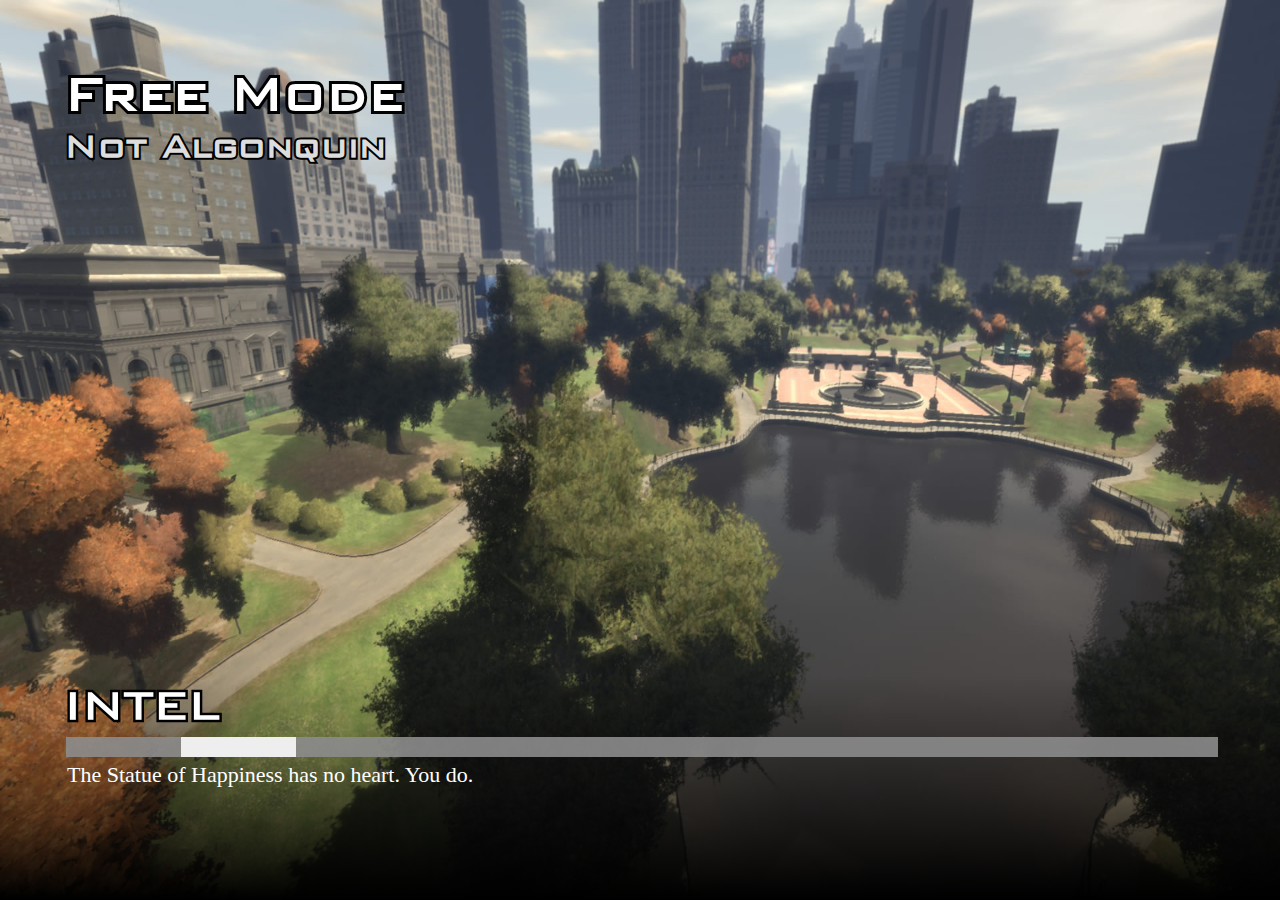
<file: Data/resources/[test]/example-loadscreen/index.html>
<html>
    <head>
        <link href="keks.css" rel="stylesheet" type="text/css" />
    </head>
    <body>
        <div class="backdrop">
            <div class="top">
                <h1 title="Free Mode">Free Mode</h1>
                <h2 title="Not Algonquin">Not Algonquin</h2>
            </div>

            <div class="letni">
                <h2 title="INTEL">Intel</h2>
                <h3></h3>
                <div class="loadbar"><div class="thingy"></div></div>
                <p>The Statue of Happiness has no heart. You do.</p>
            </div>
            <div class="bottom">
                <div id="gradient">
                </div>
            </div>
        </div>

<script type="text/javascript">
// this will actually restart the loading bar a lot, making multiple loading bars is an exercise to the reader... for now.
// for a set of possible events, see https://github.com/citizenfx/fivem/blob/master/code/components/loading-screens-five/src/LoadingScreens.cpp
var count = 0;
var thisCount = 0;

const emoji = {
    INIT_BEFORE_MAP_LOADED: [ '🍉' ],
    INIT_AFTER_MAP_LOADED: [ '🍋', '🍊' ],
    INIT_SESSION: [ '🍐', '🍅', '🍆' ],
};

const handlers = {
    startInitFunctionOrder(data)
    {
        count = data.count;

        document.querySelector('.letni h3').innerHTML += emoji[data.type][data.order - 1] || '';
    },

    initFunctionInvoking(data)
    {
        document.querySelector('.thingy').style.left = '0%';
        document.querySelector('.thingy').style.width = ((data.idx / count) * 100) + '%';
    },

    startDataFileEntries(data)
    {
        count = data.count;

        document.querySelector('.letni h3').innerHTML += "\u{1f358}";
    },

    performMapLoadFunction(data)
    {
        ++thisCount;

        document.querySelector('.thingy').style.left = '0%';
        document.querySelector('.thingy').style.width = ((thisCount / count) * 100) + '%';
    },

    onLogLine(data)
    {
        document.querySelector('.letni p').innerHTML = data.message + "..!";
    }
};

window.addEventListener('message', function(e)
{
    (handlers[e.data.eventName] || function() {})(e.data);
});
</script>
    </body>
</html>
</file>
<file: Data/resources/[test]/example-loadscreen/keks.css>
body
{
    margin: 0px;
    padding: 0px;
}

.backdrop
{
    position: relative;
    top: 0px;
    left: 0px;
    width: 100%;
    height: 100%;

    background-image: url(loadscreen.jpg);
    background-size: 100% 100%;
}

.bottom
{
    position: absolute;
    bottom: 0px;
    width: 100%;
    height: 100%;
}

#gradient
{
    position: absolute;
    bottom: 0px;
    width: 100%;

    height: 25%;

    background: linear-gradient(to bottom, rgba(0, 0, 0, 0) 0%, rgba(0, 0, 0, 1) 100%);
}

@font-face {
    font-family: 'BankGothic';
    src: url('bankgothic.ttf') format('truetype');
    font-weight: normal;
    font-style: normal;
}

h1, h2 {
  position: relative;
  background: transparent;
  z-index: 0;
}
/* add a single stroke */
h1:before, h2:before {
  content: attr(title);
  position: absolute;
  -webkit-text-stroke: 0.1em #000;
  left: 0;
  z-index: -1;
}


.letni
{
    position: absolute;
    left: 5%;
    right: 5%;
    bottom: 10%;

    z-index: 5;

    color: #fff;

    font-family: "Segoe UI";
}

.letni p
{
    font-size: 22px;

    margin-left: 3px;

    margin-top: 0px;
}

.letni h2, .letni h3
{
    font-family: BankGothic;

    text-transform: uppercase;

    font-size: 50px;

    margin: 0px;

    display: inline-block;
}

.top
{
    color: #fff;

    position: absolute;
    top: 7%;
    left: 5%;
    right: 5%;
}

.top h1
{
    font-family: BankGothic;
    font-size: 60px;

    margin: 0px;
}

.top h2
{
    font-family: BankGothic;
    font-size: 40px;

    margin: 0px;

    color: #ddd;
}

.loadbar
{
    width: 100%;
    background-color: rgba(140, 140, 140, .9);
    height: 20px;

    margin-left: 2px;
    margin-right: 3px;

    margin-top: 5px;
    margin-bottom: 5px;

    overflow: hidden;

    position: relative;

    display: block;
}

.thingy
{
    width: 10%;
    background-color: #eee;
    height: 20px;

    position: absolute;
    left: 10%;
}
</file>
